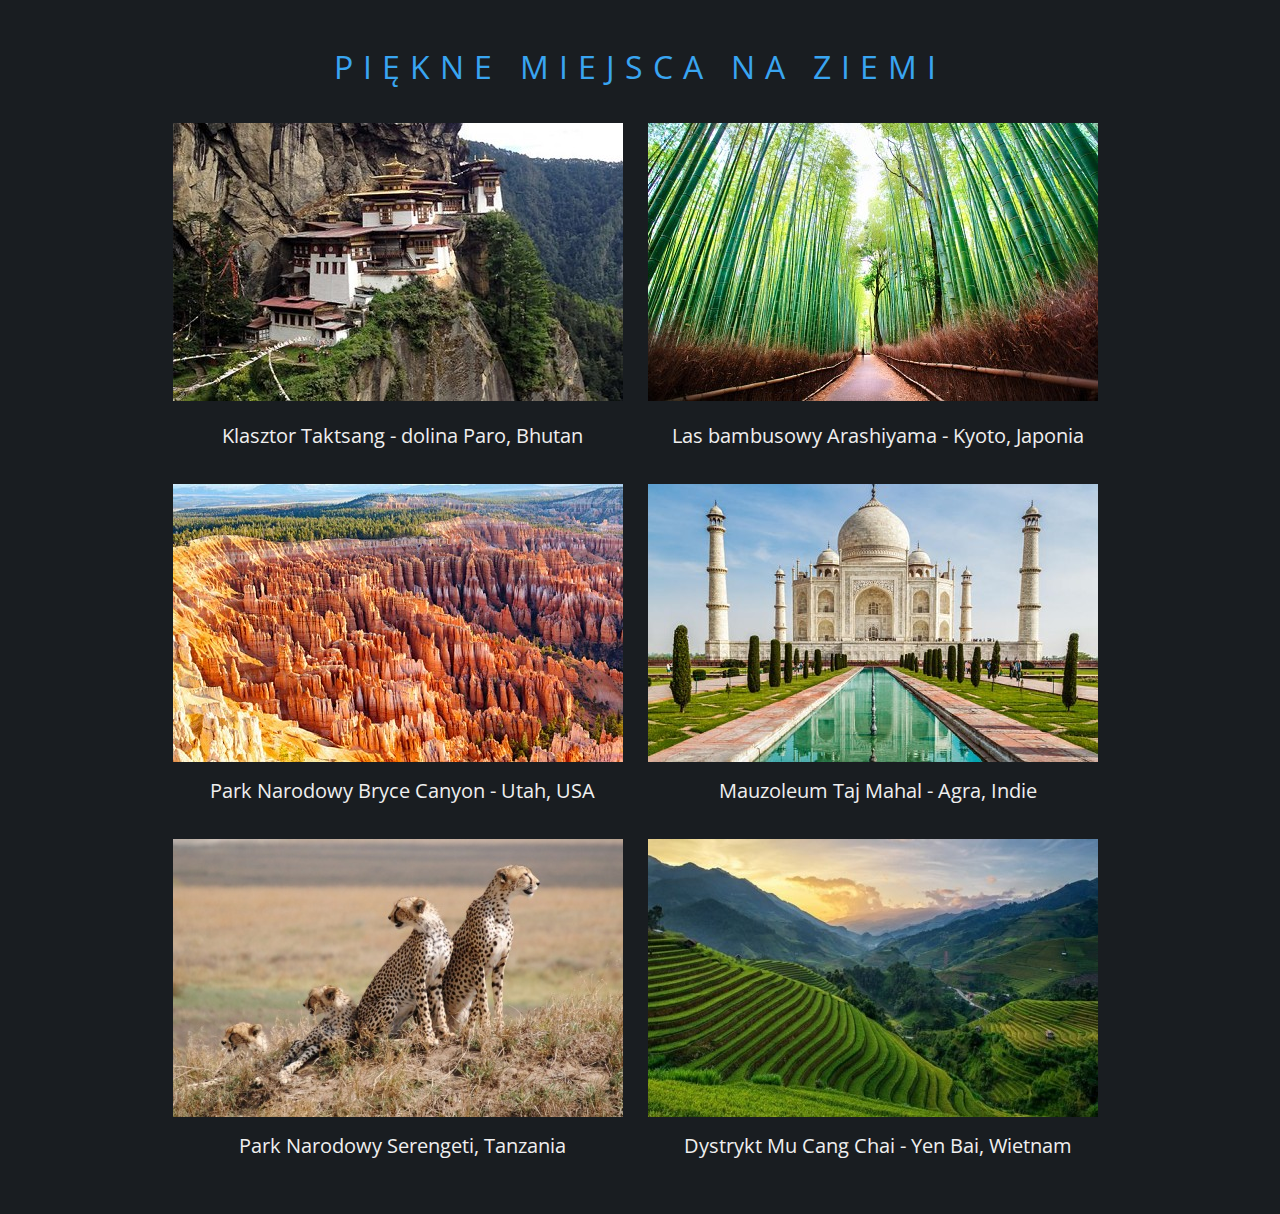
<file: index.html>
<!DOCTYPE html>
<html lang="pl">
  <head>
    <meta charset="utf-8" />
    <title>Galeria zdjęć</title>
    <meta name="description" content="Piękne miejsca na Ziemi" />
    <meta
      name="keywords"
      content="Taktsang, Paro, Bhutan, Arashiyama, Kyoto, Japonia, Bryce Canyon, Utah, USA, Taj Mahal, Agra, Indie, Serengeti, Tanzania, Mu Cang Chai, Yen Bai, Wietnam"
    />
    <meta name="author" content="MZ" />

    <meta http-equiv="X-Ua-Compatible" content="IE=edge,chrome=1" />

    <link rel="stylesheet" href="main.css" />
    <link rel="stylesheet" href="css/fontello.css" />

    <link
      href="https://fonts.googleapis.com/css?family=Open+Sans:400,700&amp;subset=latin-ext"
      rel="stylesheet"
    />

    <!--[if lt IE 9]>
      <script src="//cdnjs.cloudflare.com/ajax/libs/html5shiv/3.7.3/html5shiv.min.js"></script>
    <![endif]-->
  </head>

  <body>
    <main>
      <article>
        <div class="container">
          <header>
            <h1>Piękne miejsca na Ziemi</h1>
          </header>

          <div class="postcard">
            <div class="photo1">
              <a href="#"><img src="img/01.jpg" alt="Taktsang" /></a>
            </div>
            <p>Klasztor Taktsang - dolina Paro, Bhutan</p>
          </div>

          <div class="postcard">
            <div class="photo2">
              <a href="#"><img src="img/02.jpg" alt="Arashiyama" /></a>
            </div>
            <p>Las bambusowy Arashiyama - Kyoto, Japonia</p>
          </div>

          <div class="postcard">
            <div class="photo3">
              <div class="overlay">
                <a href="#"><img src="img/03.jpg" alt="Bryce Canyon" /></a>
                <a class="link" href="#"
                  ><p>
                    Rok założenia: 1928, powierzchnia 145 km<sup>2</sup>
                  </p></a
                >
              </div>
            </div>
            <p>Park Narodowy Bryce Canyon - Utah, USA</p>
          </div>

          <div class="postcard">
            <div class="photo4">
              <div class="overlayT">
                <a href="#"><img src="img/04.jpg" alt="Taj Mahal" /></a>
                <a class="link" href="#"
                  ><span class="icon"
                    ><i class="icon-search"></i>
                    <p>Zobacz album</p></span
                  ></a
                >
              </div>
            </div>
            <p>Mauzoleum Taj Mahal - Agra, Indie</p>
          </div>

          <div class="postcard">
            <div class="photo5">
              <a href="#"><img src="img/05.jpg" alt="Serengeti" /></a>
            </div>
            <p>Park Narodowy Serengeti, Tanzania</p>
          </div>

          <div class="postcard">
            <div class="photo6">
              <a href="#"><img src="img/06.jpg" alt="Mu Cang Chai" /></a>
            </div>
            <p>Dystrykt Mu Cang Chai - Yen Bai, Wietnam</p>
          </div>
        </div>
      </article>
    </main>
  </body>
</html>
</file>
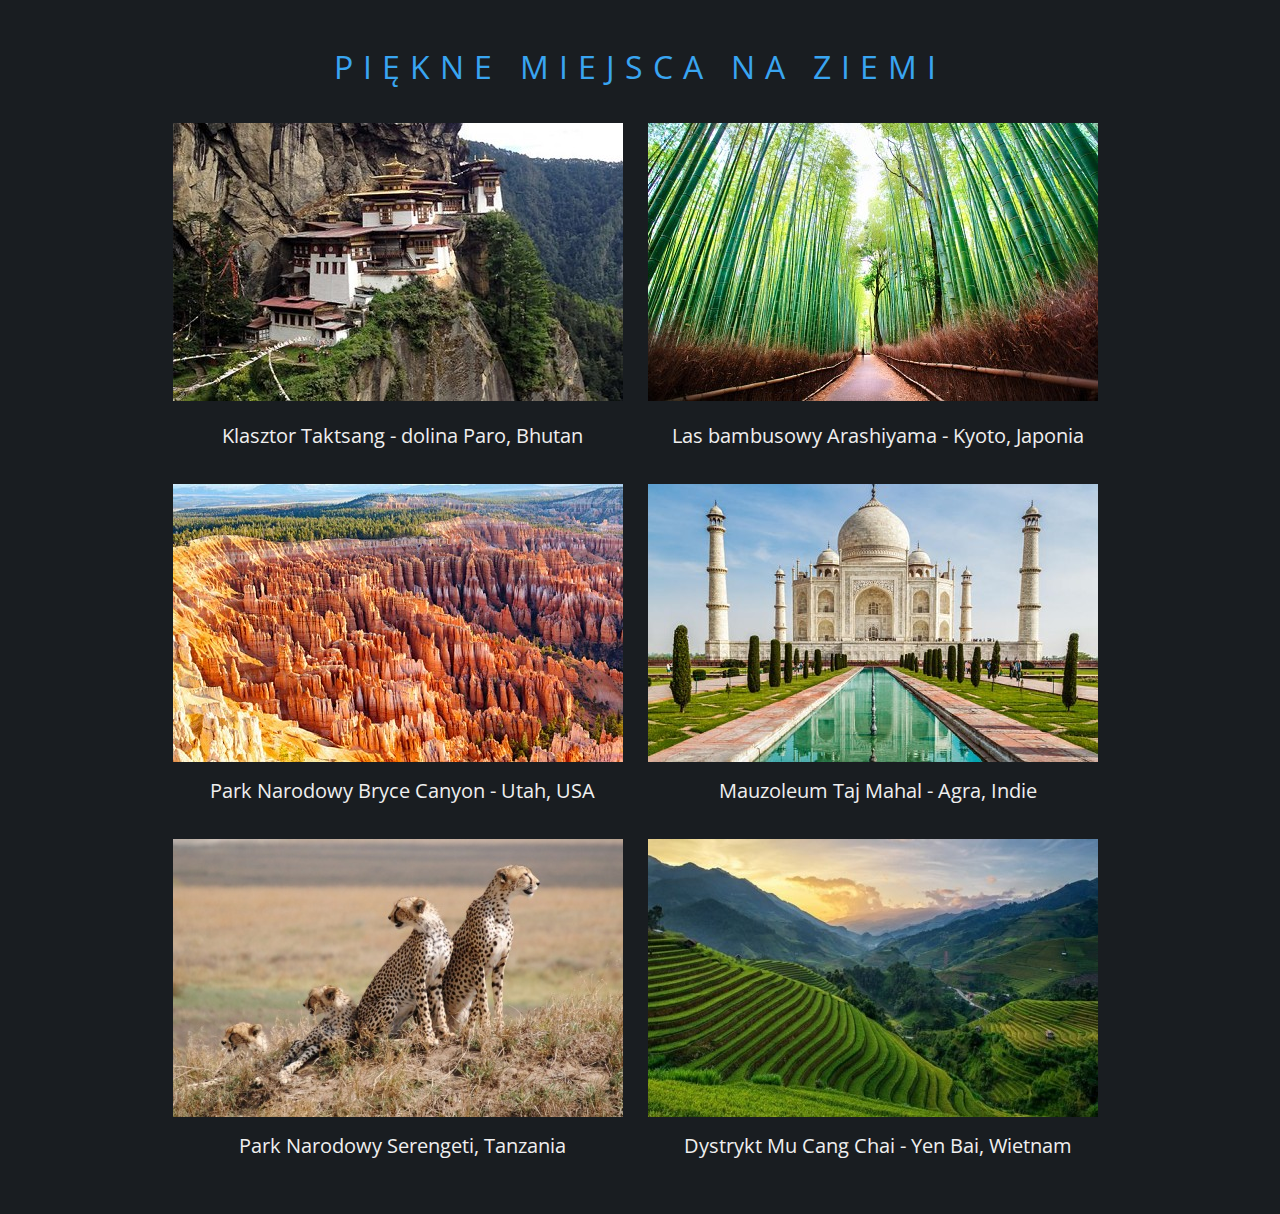
<file: koniec-pracy/css-odc-5/index.html>
<!DOCTYPE html>
<html lang="pl">
<head>

	<meta charset="utf-8">
	<title>Galeria zdjęć</title>
	<meta name="description" content="Piękne miejsca na Ziemi">
	<meta name="keywords" content="Taktsang, Paro, Bhutan, Arashiyama, Kyoto, Japonia, Bryce Canyon, Utah, USA, Taj Mahal, Agra, Indie, Serengeti, Tanzania, Mu Cang Chai, Yen Bai, Wietnam">
	<meta name="author" content="MZ">
	
	<meta http-equiv="X-Ua-Compatible" content="IE=edge,chrome=1">
	
	<link rel="stylesheet" href="main.css">
	<link rel="stylesheet" href="css/fontello.css">	
	<link href="https://fonts.googleapis.com/css?family=Open+Sans:400,700&amp;subset=latin-ext" rel="stylesheet">
	
	<!--[if lt IE 9]>
	<script src="//cdnjs.cloudflare.com/ajax/libs/html5shiv/3.7.3/html5shiv.min.js"></script>
	<![endif]-->
	
</head>

<body>
	
	<main>
	
		<article>
		
			<div class="container">
			
				<header>
					<h1>Piękne miejsca na Ziemi</h1>
				</header>
			
				<div class="postcard">
				
					<div class="photo1"> 
						<a href="#"><img src="img/01.jpg" alt="Taktsang"></a>
					</div>
					<p>Klasztor Taktsang - dolina Paro, Bhutan</p>
					
				</div>
				
				<div class="postcard">
				
					<div class="photo2"> 
						<a href="#"><img src="img/02.jpg" alt="Arashiyama"></a>
					</div>
					<p>Las bambusowy Arashiyama - Kyoto, Japonia</p>
					
				</div>
				
				<div class="postcard">
				
					<div class="photo3"> 
						<div class="overlay">
							<a href="#"><img src="img/03.jpg" alt="Bryce Canyon"></a>
							<a class="link" href="#"><p>Rok założenia: 1928, powierzchnia 145 km<sup>2</sup></p></a>
						</div>
					</div>
					<p>Park Narodowy Bryce Canyon - Utah, USA</p>
					
				</div>
				
				<div class="postcard">
				
					<div class="photo4"> 
						<div class="overlayT">
							<a href="#"><img src="img/04.jpg" alt="Taj Mahal"></a>
							<a class="link" href="#"><span class="icon"><i class="icon-search"></i><p>zobacz album</p></span></a>
						</div>
					</div>
					<p>Mauzoleum Taj Mahal - Agra, Indie</p>
					
				</div>				
				

				<div class="postcard">
				
					<div class="photo5"> 
						<a href="#"><img src="img/05.jpg" alt="Serengeti"></a>
					</div>
					<p>Park Narodowy Serengeti, Tanzania</p>
					
				</div>

				<div class="postcard">
				
					<div class="photo6"> 
						<a href="#"><img src="img/06.jpg" alt="Mu Cang Chai"></a>
					</div>	
					<p>Dystrykt Mu Cang Chai - Yen Bai, Wietnam</p>
				</div>				
	
			</div>

		</article>
	
	</main>
	
</body>
</html>
</file>
<file: main.css>
body {
  background-color: #191d21;
  font-family: "Open Sans", sans-serif;
  font-size: 20px;
  color: #efefef;
}

a:link {
  color: #fff;
  text-decoration: none;
}

a:visited {
  color: #fff;
}

a:hover {
  color: #fff;
}

a:active {
  color: #fff;
}

.container {
  margin-left: auto;
  margin-right: auto;
  width: 1000px;
  text-align: center;
  padding: 0;
  margin-bottom: 25px;
}

.postcard {
  display: inline-block;
  width: 460px;
  text-align: center;
  padding: 5px;
}

.postcard p {
  padding: 5px;
  margin-top: 10px;
}

h1 {
  font-size: 32px;
  font-weight: 400;
  color: #39a5f1;
  margin-top: 45px;
  margin-bottom: 30px;
  letter-spacing: 10px;
  text-transform: uppercase;
}

/* Hover effects */

.photo1 {
  width: 450px;
  transition: all 0.2s ease-in-out;
}

.photo1:hover {
  -webkit-transform: scale(0.9);
  -ms-transform: scale(0.9);
  transform: scale(0.9);
}

.photo2 {
  width: 450px;
  transition: transform 0.2s ease-in-out;
}

.photo2:hover {
  -webkit-transform: scale(0.95) rotate(5deg);
  -ms-transform: scale(0.95) rotate(5deg);
  transform: scale(0.95) rotate(5deg);
}

.photo3 {
  width: 450px;
}

.overlay {
  position: relative;
  width: 450px;
  height: 278px;
}

.overlay .link {
  position: absolute;
  display: block;
  width: 450px;
  height: 65px;
  background-color: #111;
  left: 0px;
  bottom: 0px;
  opacity: 0;
  transition: opacity 0.5s ease-in-out;
}

.overlay:hover .link {
  opacity: 0.8;
}

.photo4 {
  width: 450px;
}

.overlayT {
  position: relative;
  width: 450px;
  height: 278px;
}

.overlayT .link {
  position: absolute;
  display: block;
  width: 100%;
  height: 100%;
  background-color: #27a38d;
  left: 0px;
  top: 0px;
  opacity: 0;
  transition: opacity 0.5s ease-in-out;
}

.overlayT:hover .link {
  opacity: 0.9;
}

.icon {
  display: block;
  top: 25%;
  position: relative;
  font-size: 72px;
}

.icon p {
  font-size: 20px;
}

.photo5 {
  width: 450px;
  height: 278px;
  overflow: hidden;
}

.photo5 img {
  transition: all 1s ease-in-out;
}

.photo5:hover img {
  -webkit-transform: scale(1.15);
  -ms-transform: scale(1.15);
  transform: scale(1.15);
  overflow: hidden;
}

.photo6 {
  width: 450px;
  height: 278px;
  overflow: hidden;
}

.photo6 img {
  transition: all 1s ease-in-out;
}

.photo6:hover img {
  -webkit-transform: scale(1.2) rotate(-5deg);
  -ms-transform: scale(1.2) rotate(-5deg);
  transform: scale(1.2) rotate(-5deg);
  overflow: hidden;
}
</file>
<file: css/fontello.css>
@font-face {
  font-family: "fontello";
  src: url("../font/fontello.eot?36595166");
  src: url("../font/fontello.eot?36595166#iefix") format("embedded-opentype"),
    url("../font/fontello.woff2?36595166") format("woff2"),
    url("../font/fontello.woff?36595166") format("woff"),
    url("../font/fontello.ttf?36595166") format("truetype"),
    url("../font/fontello.svg?36595166#fontello") format("svg");
  font-weight: normal;
  font-style: normal;
}
/* Chrome hack: SVG is rendered more smooth in Windozze. 100% magic, uncomment if you need it. */
/* Note, that will break hinting! In other OS-es font will be not as sharp as it could be */
/*
@media screen and (-webkit-min-device-pixel-ratio:0) {
  @font-face {
    font-family: 'fontello';
    src: url('../font/fontello.svg?36595166#fontello') format('svg');
  }
}
*/
[class^="icon-"]:before,
[class*=" icon-"]:before {
  font-family: "fontello";
  font-style: normal;
  font-weight: normal;
  speak: never;

  display: inline-block;
  text-decoration: inherit;
  width: 1em;
  margin-right: 0.2em;
  text-align: center;
  /* opacity: .8; */

  /* For safety - reset parent styles, that can break glyph codes*/
  font-variant: normal;
  text-transform: none;

  /* fix buttons height, for twitter bootstrap */
  line-height: 1em;

  /* Animation center compensation - margins should be symmetric */
  /* remove if not needed */
  margin-left: 0.2em;

  /* you can be more comfortable with increased icons size */
  /* font-size: 120%; */

  /* Font smoothing. That was taken from TWBS */
  -webkit-font-smoothing: antialiased;
  -moz-osx-font-smoothing: grayscale;

  /* Uncomment for 3D effect */
  /* text-shadow: 1px 1px 1px rgba(127, 127, 127, 0.3); */
}

.icon-search:before {
  content: "\e803";
} /* '' */
</file>
<file: koniec-pracy/css-odc-5/main.css>
body
{
	background-color: #191d21;
	font-family: 'Open Sans', sans-serif;
	font-size: 20px;
	color: #efefef;
}

a:link 
{
    color: #fff;
	text-decoration: none;
}

a:visited 
{
    color: #fff;
}

a:hover 
{
    color: #fff;
}

a:active 
{    
	color: #fff;
}

.container
{
	margin-left: auto;
	margin-right: auto;
	width: 1000px;
	text-align: center;
	padding: 0;
	margin-bottom: 25px;
}

.postcard
{
	display: inline-block;
	width: 460px;
	text-align: center;
	padding: 5px;
}

.postcard p
{
	padding: 5px;
	margin-top: 10px;
}

h1
{
	font-size: 32px;
	font-weight: 400;
	color: #39a5f1;
	margin-top: 45px;	
	margin-bottom: 30px;
	letter-spacing: 10px;
	text-transform: uppercase;
}

/* Hover effects */

.photo1
{
	width: 450px;
	transition: all 0.2s ease-in-out;
}

.photo1:hover
{
	-webkit-transform: scale(0.9);
	-ms-transform: scale(0.9);
	transform: scale(0.9);
}

.photo2
{
	width: 450px;
	transition: transform .2s ease-in-out;
}

.photo2:hover
{
	-webkit-transform: scale(0.95) rotate(5deg);
	-ms-transform: scale(0.95) rotate(5deg);
	transform: scale(0.95) rotate(5deg);
}

.photo3
{
	width: 450px;
}

.overlay
{
	position: relative;
	width: 450px;
	height: 278px;
}

.overlay .link
{
	position: absolute;
	display: block;
	width: 450px;
	height: 65px;
	background-color: #111;
	left: 0px;
	bottom: 0px;
	opacity: 0;
	transition: opacity 0.5s ease-in-out;
}

.overlay:hover .link
{
	opacity: 0.8;
}

.photo4
{
	width: 450px;
}

.overlayT
{
	position: relative;
	width: 450px;
	height: 278px;
}

.overlayT .link
{
	position: absolute;
	display: block;
	width: 100%;
	height: 100%;
	background-color: #27a38d;
	left: 0px;
	top: 0px;
	opacity: 0;
	transition: opacity 0.5s ease-in-out;
}

.overlayT:hover .link
{
	opacity: 0.9;
}

.icon
{
	display: block;
	top: 25%;
	position: relative;
	font-size: 72px;
}

.icon p
{
	font-size: 20px;
}

.photo5
{
	width: 450px;
	height: 278px;
	overflow: hidden;
}

.photo5 img
{
	transition: all 0.5s ease-in-out;
}

.photo5:hover img
{
	-webkit-transform: scale(1.15);
	-ms-transform: scale(1.15);
	transform: scale(1.15);
}

.photo6
{
	width: 450px;
	height: 278px;
	overflow: hidden;
}

.photo6 img
{
	transition: all 0.7s ease-in-out;
}

.photo6:hover img
{
	-webkit-transform: scale(1.2) rotate(-5deg);
	-ms-transform: scale(1.2) rotate(-5deg);
	transform: scale(1.2) rotate(-5deg);
}
</file>
<file: koniec-pracy/css-odc-5/css/fontello.css>
@font-face {
  font-family: 'fontello';
  src: url('../font/fontello.eot?1296869');
  src: url('../font/fontello.eot?1296869#iefix') format('embedded-opentype'),
       url('../font/fontello.woff2?1296869') format('woff2'),
       url('../font/fontello.woff?1296869') format('woff'),
       url('../font/fontello.ttf?1296869') format('truetype'),
       url('../font/fontello.svg?1296869#fontello') format('svg');
  font-weight: normal;
  font-style: normal;
}
/* Chrome hack: SVG is rendered more smooth in Windozze. 100% magic, uncomment if you need it. */
/* Note, that will break hinting! In other OS-es font will be not as sharp as it could be */
/*
@media screen and (-webkit-min-device-pixel-ratio:0) {
  @font-face {
    font-family: 'fontello';
    src: url('../font/fontello.svg?1296869#fontello') format('svg');
  }
}
*/
 
 [class^="icon-"]:before, [class*=" icon-"]:before {
  font-family: "fontello";
  font-style: normal;
  font-weight: normal;
  speak: none;
 
  display: inline-block;
  text-decoration: inherit;
  width: 1em;
  margin-right: .2em;
  text-align: center;
  /* opacity: .8; */
 
  /* For safety - reset parent styles, that can break glyph codes*/
  font-variant: normal;
  text-transform: none;
 
  /* fix buttons height, for twitter bootstrap */
  line-height: 1em;
 
  /* Animation center compensation - margins should be symmetric */
  /* remove if not needed */
  margin-left: .2em;
 
  /* you can be more comfortable with increased icons size */
  /* font-size: 120%; */
 
  /* Font smoothing. That was taken from TWBS */
  -webkit-font-smoothing: antialiased;
  -moz-osx-font-smoothing: grayscale;
 
  /* Uncomment for 3D effect */
  /* text-shadow: 1px 1px 1px rgba(127, 127, 127, 0.3); */
}
 
.icon-search:before { content: '\e800'; } /* '' */
</file>
